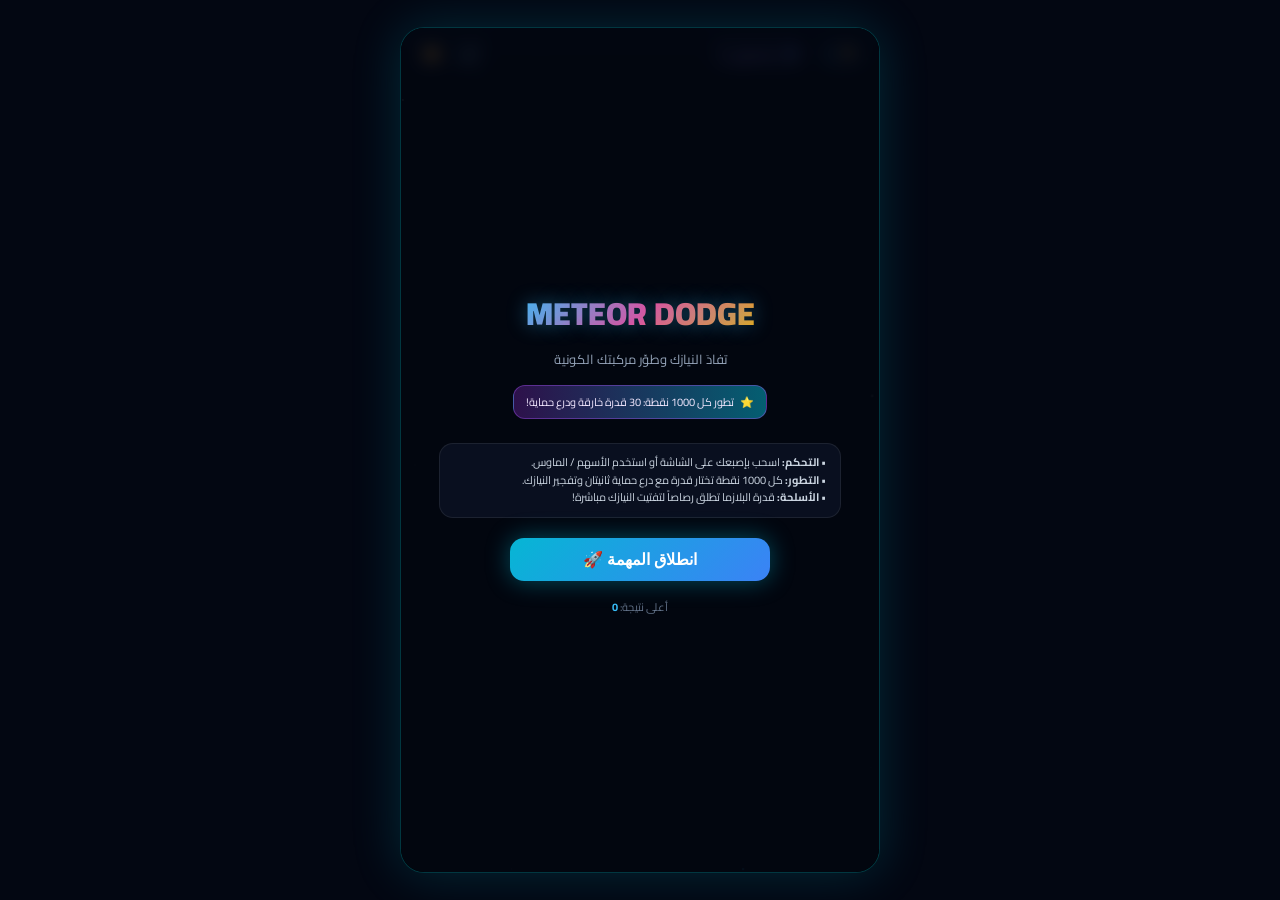
<file: public/meteor-dodge.html>
<!DOCTYPE html>
<html lang="ar" dir="rtl">
<head>
  <meta charset="UTF-8">
  <meta name="viewport" content="width=device-width, initial-scale=1.0, maximum-scale=1.0, user-scalable=no">
  <title>Meteor Dodge: Cyber Survival</title>
  <style>
    @import url('https://fonts.googleapis.com/css2?family=Cairo:wght@400;600;700;900&family=Orbitron:wght@700;900&display=swap');

    * {
      box-sizing: border-box;
      margin: 0;
      padding: 0;
      user-select: none;
      -webkit-user-select: none;
      touch-action: none;
    }

    body {
      background-color: #030712;
      color: #f8fafc;
      font-family: 'Cairo', system-ui, -apple-system, sans-serif;
      height: 100vh;
      width: 100vw;
      overflow: hidden;
      display: flex;
      align-items: center;
      justify-content: center;
      position: relative;
    }

    #bg-canvas-wrapper {
      position: absolute;
      inset: 0;
      z-index: 0;
      pointer-events: none;
      transition: background 1.2s ease;
    }

    #game-container {
      position: relative;
      width: 100%;
      height: 100%;
      max-width: 480px;
      max-height: 920px;
      background: #000;
      overflow: hidden;
      display: flex;
      flex-direction: column;
      box-shadow: 0 0 50px rgba(6, 182, 212, 0.2);
      z-index: 10;
    }

    @media (min-width: 640px) {
      #game-container {
        height: 94vh;
        border-radius: 24px;
        border: 1px solid rgba(6, 182, 212, 0.3);
      }
    }

    /* HUD */
    #hud {
      position: absolute;
      top: 0;
      left: 0;
      right: 0;
      padding: 10px 14px;
      display: flex;
      justify-content: space-between;
      align-items: center;
      background: linear-gradient(to bottom, rgba(3, 7, 18, 0.95), rgba(3, 7, 18, 0.4), transparent);
      z-index: 20;
      font-size: 13px;
    }

    .hud-stat-group {
      display: flex;
      align-items: center;
      gap: 12px;
    }

    .hud-badge {
      background: rgba(15, 23, 42, 0.85);
      border: 1px solid rgba(56, 189, 248, 0.3);
      padding: 3px 8px;
      border-radius: 9999px;
      display: flex;
      align-items: center;
      gap: 5px;
      font-weight: 700;
      color: #38bdf8;
    }

    .hud-controls {
      display: flex;
      align-items: center;
      gap: 6px;
    }

    .hud-btn {
      background: rgba(15, 23, 42, 0.85);
      border: 1px solid rgba(255, 255, 255, 0.15);
      color: #cbd5e1;
      width: 32px;
      height: 32px;
      border-radius: 8px;
      display: flex;
      align-items: center;
      justify-content: center;
      cursor: pointer;
      font-size: 14px;
      transition: all 0.2s;
    }

    .hud-btn:hover {
      background: rgba(56, 189, 248, 0.2);
      border-color: #38bdf8;
      color: #fff;
    }

    /* Canvas */
    #canvas-container {
      flex: 1;
      position: relative;
      width: 100%;
      height: 100%;
    }

    canvas {
      display: block;
      width: 100%;
      height: 100%;
    }

    /* Modals & Screens */
    .overlay-screen {
      position: absolute;
      inset: 0;
      background: rgba(3, 7, 18, 0.88);
      backdrop-filter: blur(8px);
      -webkit-backdrop-filter: blur(8px);
      display: flex;
      flex-direction: column;
      align-items: center;
      justify-content: center;
      padding: 16px;
      z-index: 30;
      text-align: center;
    }

    .hidden {
      display: none !important;
    }

    /* Start Screen */
    .game-logo {
      font-size: 32px;
      font-weight: 900;
      background: linear-gradient(135deg, #38bdf8, #ec4899, #eab308);
      -webkit-background-clip: text;
      -webkit-text-fill-color: transparent;
      margin-bottom: 4px;
      text-shadow: 0 0 20px rgba(56, 189, 248, 0.4);
    }

    .sub-title {
      font-size: 13px;
      color: #94a3b8;
      margin-bottom: 14px;
    }

    .banner-badge {
      background: linear-gradient(to right, rgba(88, 28, 135, 0.5), rgba(6, 182, 212, 0.5));
      border: 1px solid rgba(168, 85, 247, 0.4);
      padding: 6px 12px;
      border-radius: 12px;
      font-size: 11px;
      color: #f3e8ff;
      margin-bottom: 12px;
      display: inline-flex;
      align-items: center;
      gap: 6px;
    }

    .btn-primary {
      background: linear-gradient(135deg, #06b6d4, #3b82f6);
      color: #fff;
      font-weight: 800;
      font-size: 16px;
      padding: 12px 28px;
      border-radius: 14px;
      border: none;
      cursor: pointer;
      box-shadow: 0 0 24px rgba(6, 182, 212, 0.4);
      transition: transform 0.15s, box-shadow 0.15s;
      margin: 8px 0;
      width: 80%;
      max-width: 260px;
    }

    .btn-primary:active {
      transform: scale(0.96);
    }

    .btn-secondary {
      background: rgba(15, 23, 42, 0.85);
      border: 1px solid rgba(56, 189, 248, 0.3);
      color: #93c5fd;
      font-weight: 700;
      font-size: 13px;
      padding: 8px 18px;
      border-radius: 10px;
      cursor: pointer;
      margin-top: 6px;
      transition: all 0.2s;
    }

    .instructions-box {
      background: rgba(15, 23, 42, 0.6);
      border: 1px solid rgba(255, 255, 255, 0.08);
      border-radius: 14px;
      padding: 10px 14px;
      font-size: 11px;
      color: #cbd5e1;
      text-align: right;
      width: 90%;
      margin: 12px 0;
      line-height: 1.6;
    }

    /* Perk Modal Grid */
    #perk-modal {
      background: rgba(2, 6, 23, 0.95);
      z-index: 40;
    }

    .perk-cards-grid {
      display: grid;
      grid-template-columns: repeat(3, 1fr);
      gap: 8px;
      width: 100%;
      max-width: 440px;
      margin: 10px 0;
    }

    .perk-card {
      background: rgba(15, 23, 42, 0.9);
      border-radius: 14px;
      border: 1px solid rgba(255, 255, 255, 0.1);
      padding: 10px 8px;
      display: flex;
      flex-direction: column;
      justify-content: space-between;
      text-align: right;
      cursor: pointer;
      transition: transform 0.15s, border-color 0.2s, box-shadow 0.2s;
      min-height: 170px;
    }

    .perk-card:active {
      transform: scale(0.97);
    }

    .perk-card-header {
      display: flex;
      justify-content: space-between;
      align-items: center;
      margin-bottom: 6px;
    }

    .perk-rarity-tag {
      font-size: 9px;
      font-weight: 800;
      padding: 2px 5px;
      border-radius: 999px;
      border: 1px solid transparent;
    }

    .perk-icon {
      font-size: 20px;
    }

    .perk-title {
      font-size: 11px;
      font-weight: 800;
      margin-bottom: 2px;
      line-height: 1.2;
    }

    .perk-desc {
      font-size: 9px;
      color: #94a3b8;
      line-height: 1.4;
      flex-grow: 1;
      margin-top: 4px;
    }

    .perk-btn-select {
      margin-top: 8px;
      padding-top: 6px;
      border-top: 1px solid rgba(255, 255, 255, 0.08);
      font-size: 9px;
      color: #cbd5e1;
      display: flex;
      justify-content: space-between;
      align-items: center;
    }

    /* Rarity theme styles */
    .rarity-common {
      border-color: rgba(56, 189, 248, 0.4);
      box-shadow: 0 0 12px rgba(56, 189, 248, 0.1);
    }
    .rarity-common .perk-title { color: #38bdf8; }
    .rarity-common .perk-rarity-tag { background: rgba(56, 189, 248, 0.15); color: #38bdf8; border-color: rgba(56, 189, 248, 0.3); }

    .rarity-rare {
      border-color: rgba(168, 85, 247, 0.4);
      box-shadow: 0 0 12px rgba(168, 85, 247, 0.1);
    }
    .rarity-rare .perk-title { color: #c084fc; }
    .rarity-rare .perk-rarity-tag { background: rgba(168, 85, 247, 0.15); color: #c084fc; border-color: rgba(168, 85, 247, 0.3); }

    .rarity-epic {
      border-color: rgba(234, 179, 8, 0.4);
      box-shadow: 0 0 12px rgba(234, 179, 8, 0.1);
    }
    .rarity-epic .perk-title { color: #fde047; }
    .rarity-epic .perk-rarity-tag { background: rgba(234, 179, 8, 0.15); color: #fde047; border-color: rgba(234, 179, 8, 0.3); }

    .rarity-legendary {
      border-color: rgba(236, 72, 153, 0.5);
      box-shadow: 0 0 16px rgba(236, 72, 153, 0.15);
    }
    .rarity-legendary .perk-title { color: #f472b6; }
    .rarity-legendary .perk-rarity-tag { background: rgba(236, 72, 153, 0.2); color: #f472b6; border-color: rgba(236, 72, 153, 0.4); }

    /* Floating Game Over Stats */
    .gameover-stat-card {
      background: rgba(15, 23, 42, 0.7);
      border: 1px solid rgba(255, 255, 255, 0.1);
      border-radius: 12px;
      padding: 10px;
      margin: 4px;
      display: flex;
      flex-direction: column;
      align-items: center;
      min-width: 100px;
    }
  </style>
</head>
<body>
  <div id="bg-canvas-wrapper"></div>

  <main id="game-container">
    <!-- Top HUD -->
    <header id="hud">
      <div class="hud-stat-group">
        <div class="hud-badge" id="hud-score-badge">
          <span>🏆</span>
          <span id="hud-score">0</span>
        </div>
        <div class="hud-badge" id="hud-theme-badge" style="border-color: rgba(168, 85, 247, 0.4); color: #c084fc;">
          <span>🌌</span>
          <span id="hud-theme-name">مستوى 1</span>
        </div>
      </div>
      <div class="hud-controls">
        <button class="hud-btn" id="btn-sound" title="كتم/تشغيل الصوت">🔊</button>
        <button class="hud-btn" id="btn-pause" title="إيقاف مؤقت">⏸️</button>
      </div>
    </header>

    <!-- Canvas -->
    <div id="canvas-container">
      <canvas id="game-canvas"></canvas>
    </div>

    <!-- Start Screen Overlay -->
    <div id="start-screen" class="overlay-screen">
      <div class="game-logo">METEOR DODGE</div>
      <p class="sub-title">تفادَ النيازك وطوّر مركبتك الكونية</p>
      <div class="banner-badge">
        <span>⭐</span>
        <span>تطور كل 1000 نقطة: 30 قدرة خارقة ودرع حماية!</span>
      </div>

      <div class="instructions-box">
        <p>• <b>التحكم:</b> اسحب بإصبعك على الشاشة أو استخدم الأسهم / الماوس.</p>
        <p>• <b>التطور:</b> كل 1000 نقطة تختار قدرة مع درع حماية ثانيتان وتفجير النيازك.</p>
        <p>• <b>الأسلحة:</b> قدرة البلازما تطلق رصاصاً لتفتيت النيازك مباشرة!</p>
      </div>

      <button class="btn-primary" id="btn-start-game">انطلاق المهمة 🚀</button>
      <div style="font-size: 11px; color: #64748b; margin-top: 8px;">أعلى نتيجة: <span id="start-high-score" style="color: #38bdf8; font-weight: bold;">0</span></div>
    </div>

    <!-- Perk Selection Modal (Every 1000 pts) -->
    <div id="perk-modal" class="overlay-screen hidden">
      <div style="background: rgba(234, 179, 8, 0.15); border: 1px solid rgba(234, 179, 8, 0.4); color: #fde047; padding: 4px 12px; border-radius: 999px; font-size: 11px; font-weight: 700; margin-bottom: 6px;">
        ✨ ترقية جديدة: <span id="modal-score-val">1000</span> نقطة!
      </div>
      <h2 style="font-size: 20px; font-weight: 900; color: #fff; margin-bottom: 2px;">اختر قدرتك المطورة ⚡</h2>
      <p style="font-size: 11px; color: #94a3b8; margin-bottom: 8px;">انتقلت إلى: <b id="modal-galaxy-name" style="color: #38bdf8;">سديم النيون</b></p>

      <!-- 3 Perk Cards Row (Horizontal Grid on Phone & PC) -->
      <div class="perk-cards-grid" id="perk-cards-container">
        <!-- Rendered dynamically -->
      </div>
      <div style="font-size: 10px; color: #64748b; margin-top: 6px;">انقر على إحدى البطاقات الثلاث لتفعيلها واستئناف اللعبة فوراً</div>
    </div>

    <!-- Game Over Screen Overlay -->
    <div id="gameover-screen" class="overlay-screen hidden">
      <div style="font-size: 32px; margin-bottom: 4px;">💥</div>
      <h2 style="font-size: 26px; font-weight: 900; color: #ef4444; margin-bottom: 4px;">تحطمت المركبة!</h2>
      <p style="font-size: 12px; color: #94a3b8; margin-bottom: 12px;">انتهت المهمة الكونية، حاول كسر رقمك القياسي!</p>

      <div style="display: flex; justify-content: center; flex-wrap: wrap; margin-bottom: 14px;">
        <div class="gameover-stat-card">
          <span style="font-size: 10px; color: #94a3b8;">النقاط</span>
          <span id="go-score" style="font-size: 20px; font-weight: 900; color: #38bdf8;">0</span>
        </div>
        <div class="gameover-stat-card">
          <span style="font-size: 10px; color: #94a3b8;">أعلى نتيجة</span>
          <span id="go-high" style="font-size: 20px; font-weight: 900; color: #eab308;">0</span>
        </div>
        <div class="gameover-stat-card">
          <span style="font-size: 10px; color: #94a3b8;">النيازك المتفادية</span>
          <span id="go-dodged" style="font-size: 20px; font-weight: 900; color: #a855f7;">0</span>
        </div>
      </div>

      <button class="btn-primary" id="btn-restart-game">إعادة المحاولة 🔄</button>
      <button class="btn-secondary" id="btn-home-game">القائمة الرئيسية 🏠</button>
    </div>
  </main>

  <script>
    // ==========================================
    // 1. SOUND MANAGER (Zero External Files Web Audio API)
    // ==========================================
    class SoundSynthesizer {
      constructor() {
        this.ctx = null;
        this.isMuted = false;
        this.bgmTimer = null;
        this.bgmStep = 0;
      }
      init() {
        if (!this.ctx) {
          const AudioContextClass = window.AudioContext || window.webkitAudioContext;
          if (AudioContextClass) this.ctx = new AudioContextClass();
        }
        if (this.ctx && this.ctx.state === 'suspended') {
          this.ctx.resume();
        }
      }
      toggleMute() {
        this.isMuted = !this.isMuted;
        if (this.isMuted) this.stopBgm();
        else this.startBgm();
        return this.isMuted;
      }
      playTone(freq, type, duration, vol = 0.2, slideTo = null) {
        if (this.isMuted) return;
        this.init();
        if (!this.ctx) return;
        try {
          const now = this.ctx.currentTime;
          const osc = this.ctx.createOscillator();
          const gain = this.ctx.createGain();
          osc.type = type;
          osc.frequency.setValueAtTime(freq, now);
          if (slideTo) osc.frequency.exponentialRampToValueAtTime(slideTo, now + duration);
          gain.gain.setValueAtTime(vol, now);
          gain.gain.exponentialRampToValueAtTime(0.001, now + duration);
          osc.connect(gain);
          gain.connect(this.ctx.destination);
          osc.start(now);
          osc.stop(now + duration);
        } catch (e) {}
      }
      playBlaster() { this.playTone(850, 'square', 0.1, 0.15, 200); }
      playExplosion() {
        if (this.isMuted) return;
        this.init();
        if (!this.ctx) return;
        try {
          const now = this.ctx.currentTime;
          const osc = this.ctx.createOscillator();
          const gain = this.ctx.createGain();
          osc.type = 'sawtooth';
          osc.frequency.setValueAtTime(140, now);
          osc.frequency.exponentialRampToValueAtTime(25, now + 0.35);
          gain.gain.setValueAtTime(0.35, now);
          gain.gain.exponentialRampToValueAtTime(0.001, now + 0.35);
          osc.connect(gain);
          gain.connect(this.ctx.destination);
          osc.start(now);
          osc.stop(now + 0.35);
        } catch (e) {}
      }
      playShield() { this.playTone(320, 'sine', 0.3, 0.25, 780); }
      playShieldBreak() { this.playTone(450, 'sawtooth', 0.25, 0.3, 90); }
      playLevelUp() {
        this.playTone(440, 'triangle', 0.12, 0.2);
        setTimeout(() => this.playTone(554, 'triangle', 0.12, 0.2), 100);
        setTimeout(() => this.playTone(659, 'triangle', 0.12, 0.2), 200);
        setTimeout(() => this.playTone(880, 'triangle', 0.3, 0.25), 300);
      }
      playPowerUp() { this.playTone(300, 'sine', 0.25, 0.2, 600); }
      playNearMiss() { this.playTone(800, 'sine', 0.1, 0.15, 1200); }
      playClick() { this.playTone(600, 'sine', 0.05, 0.1); }
      startBgm() {
        if (this.isMuted || this.bgmTimer) return;
        this.init();
        const bassLine = [110, 110, 130, 110, 146, 130, 98, 123];
        this.bgmTimer = setInterval(() => {
          if (this.isMuted || !this.ctx) return;
          const freq = bassLine[this.bgmStep % bassLine.length];
          this.playTone(freq, 'triangle', 0.18, 0.05, freq * 0.85);
          this.bgmStep++;
        }, 240);
      }
      stopBgm() {
        if (this.bgmTimer) {
          clearInterval(this.bgmTimer);
          this.bgmTimer = null;
        }
      }
    }
    const sound = new SoundSynthesizer();

    // ==========================================
    // 2. 30 UNIQUE PERKS DATABASE & RARITIES
    // ==========================================
    const RARITY_META = {
      common: { nameAr: 'عادي', color: '#38bdf8', prob: 45, class: 'rarity-common' },
      rare: { nameAr: 'جيد', color: '#a855f7', prob: 30, class: 'rarity-rare' },
      epic: { nameAr: 'ممتاز', color: '#eab308', prob: 18, class: 'rarity-epic' },
      legendary: { nameAr: 'أسطوري', color: '#ec4899', prob: 7, class: 'rarity-legendary' }
    };

    const ALL_PERKS = [
      // 8 Common
      { id: 'c1', nameAr: 'خفة حركة نيون', descAr: 'زيادة سرعة المناورة والاستجابة +15%', icon: '⚡', rarity: 'common', apply: s => { s.speedBoost += 0.15; } },
      { id: 'c2', nameAr: 'مغناطيس النقاط', descAr: 'زيادة معدل كسب نقاط الصمود +12%', icon: '💎', rarity: 'common', apply: s => { s.scoreRateMult += 0.12; } },
      { id: 'c3', nameAr: 'تصغير النانو', descAr: 'تقليص أبعاد المركبة 10% لسهولة المرور', icon: '📐', rarity: 'common', apply: s => { s.sizeScale *= 0.90; } },
      { id: 'c4', nameAr: 'منطقة أمان مضغوطة', descAr: 'تقليل منطقة الاصطدام القاتلة بنسبة 15%', icon: '🎯', rarity: 'common', apply: s => { s.hitboxScale *= 0.85; } },
      { id: 'c5', nameAr: 'مستشعر الخطر', descAr: 'تحذير مسبق بأشعة ضوئية لمسار النيازك', icon: '📡', rarity: 'common', apply: s => { s.dangerRadar = true; } },
      { id: 'c6', nameAr: 'التفادي الذهبي', descAr: 'مضاعفة نقاط التفادي الوشيك إلى 120 نقطة', icon: '✨', rarity: 'common', apply: s => { s.nearMissBonus += 70; } },
      { id: 'c7', nameAr: 'جاذبية الكبسولات', descAr: 'زيادة معدل سقوط الكبسولات وجذبها +25%', icon: '🧲', rarity: 'common', apply: s => { s.dropRateBoost += 0.25; } },
      { id: 'c8', nameAr: 'مكابح كهرومغناطيسية', descAr: 'تقليل سرعة سقوط النيازك بنسبة 8%', icon: '🛑', rarity: 'common', apply: s => { s.meteorSpeedReduction += 0.08; } },

      // 8 Good / Rare
      { id: 'r1', nameAr: 'درع طاقة دائم (Mk I)', descAr: 'تزويد المركبة بدرع فوري يمتص صدمة كاملة', icon: '🛡️', rarity: 'rare', apply: s => { s.hasShield = true; } },
      { id: 'r2', nameAr: 'ممدد الزمن الدائم', descAr: 'إبطاء حركة وسقوط النيازك 16% دائماً', icon: '⏳', rarity: 'rare', apply: s => { s.permSlow *= 0.84; } },
      { id: 'r3', nameAr: 'مضاعف نقاط مستمر', descAr: 'زيادة جميع النقاط المكتسبة +35%', icon: '🔥', rarity: 'rare', apply: s => { s.scoreMultBonus += 0.35; } },
      { id: 'r4', nameAr: 'هالة الدفع النبضي', descAr: 'هالة تدفع النيازك القريبة تلقائياً بعيداً', icon: '🌀', rarity: 'rare', apply: s => { s.repulsorAura = true; } },
      { id: 'r5', nameAr: 'تعزيز الكبسولات', descAr: 'زيادة مدة وتأثير كبسولات الطاقة +50%', icon: '⚡', rarity: 'rare', apply: s => { s.powerDurationBoost += 0.5; } },
      { id: 'r6', nameAr: 'وميض المناعة', descAr: 'مناعة واختراق 1 ثانية بعد كل تفادٍ وشيك', icon: '💫', rarity: 'rare', apply: s => { s.dodgeBlink = true; } },
      { id: 'r7', nameAr: 'محركات الجاذبية', descAr: 'زيادة سرعة المناورة الأفقية +30%', icon: '🚀', rarity: 'rare', apply: s => { s.speedBoost += 0.30; } },
      { id: 'r8', nameAr: 'حصاد النيازك', descAr: 'كل نيزك يمر بأمان يمنحك +20 نقطة فوراً', icon: '🪙', rarity: 'rare', apply: s => { s.salvageScore += 20; } },

      // 8 Excellent / Epic
      { id: 'e1', nameAr: 'درع البلازما المتجدد', descAr: 'درع واقٍ يتجدد تلقائياً كل 40 ثانية', icon: '🔰', rarity: 'epic', apply: s => { s.shieldRegenTime = 40; s.hasShield = true; } },
      { id: 'e2', nameAr: 'نبضة EMP الدورية', descAr: 'موجة كهرومغناطيسية كل 25ث تدمر النيازك القريبة', icon: '💥', rarity: 'epic', apply: s => { s.empInterval = 25; } },
      { id: 'e3', nameAr: 'التجميد النيوني', descAr: 'إبطاء النيازك الضخمة والسريعة بنسبة 35%', icon: '❄️', rarity: 'epic', apply: s => { s.bossFreeze = 0.35; } },
      { id: 'e4', nameAr: 'مدفع الليزر الدفاعي', descAr: 'إطلاق شعاع ليزر كل 2.5ث لتفتيت أقرب نيزك', icon: '⚡', rarity: 'epic', apply: s => { s.laserInterceptor = true; } },
      { id: 'e5', nameAr: 'المضاعف الهائج', descAr: 'مضاعفة النقاط x1.75 وزيادة التفادي +250 نقطة', icon: '👑', rarity: 'epic', apply: s => { s.scoreMultBonus += 0.75; s.nearMissBonus += 250; } },
      { id: 'e6', nameAr: 'شبح الكوانتم', descAr: 'فرصة 25% لتجاوز أي اصطدام بدون ضرر نهائياً', icon: '🌌', rarity: 'epic', apply: s => { s.phaseChance = 0.25; } },
      { id: 'e7', nameAr: 'سيفون الطاقة الفائق', descAr: 'سحب مغناطيسي قوي يجذب جميع الكبسولات', icon: '🌀', rarity: 'epic', apply: s => { s.magnetSiphon = true; } },
      { id: 'e8', nameAr: 'الدرع المزدوج المقوى', descAr: 'درع مزدوج يتحمل ضربتين كاملتين قبل الاختفاء', icon: '🛡️🛡️', rarity: 'epic', apply: s => { s.twinShield = true; s.hasShield = true; } },

      // 6 Legendary
      { id: 'l1', nameAr: 'مدفع البلازما الكوني', descAr: 'إطلاق تلقائي لطلقات بلازما تدمر النيازك مباشرة!', icon: '🔫💥', rarity: 'legendary', apply: s => { s.hasBlaster = true; } },
      { id: 'l2', nameAr: 'خلود الفينيق', descAr: 'إحياء فوري مجاني عند الخسارة مع مسح الشاشة ومناعة 3.5ث', icon: '🔥🦅', rarity: 'legendary', apply: s => { s.hasPhoenix = true; } },
      { id: 'l3', nameAr: 'مولد الثقب الأسود', descAr: 'توليد ثقب أسود كل 20ث يبتلع النيازك ويحولها لنقاط', icon: '🕳️', rarity: 'legendary', apply: s => { s.blackHoleInterval = 20; } },
      { id: 'l4', nameAr: 'مجال كرونوس لتجميد الزمن', descAr: 'تجميد حركة النيازك 60% ومضاعفة سرعة مركبتك', icon: '⌛⚡', rarity: 'legendary', apply: s => { s.permSlow *= 0.40; s.speedBoost += 0.50; } },
      { id: 'l5', nameAr: 'عاصفة السوبرنوفا', descAr: 'كل 15ث تنفجر شحنة بلازما تدمر كل النيازك +300 نقطة', icon: '☀️💥', rarity: 'legendary', apply: s => { s.supernovaInterval = 15; } },
      { id: 'l6', nameAr: 'تريليون فولت النجمي', descAr: 'مضاعفة نقاط الصمود x3 وتقليص حجم المركبة 25%', icon: '⚡👑', rarity: 'legendary', apply: s => { s.scoreRateMult *= 3; s.sizeScale *= 0.75; s.speedBoost += 0.6; } }
    ];

    const GALAXY_THEMES = [
      { nameAr: 'سديم النيون الأزرق', bg: '#0d1838', starColors: ['#ffffff', '#38bdf8', '#c084fc'] },
      { nameAr: 'سديم البنفسج الفضائي', bg: '#260a3a', starColors: ['#ffffff', '#c084fc', '#e879f9'] },
      { nameAr: 'سديم الجمر الأحمر', bg: '#3d0c15', starColors: ['#ffffff', '#fca5a5', '#fbbf24'] },
      { nameAr: 'السديم الذهبي المشع', bg: '#362406', starColors: ['#ffffff', '#fde047', '#fb923c'] },
      { nameAr: 'سديم الزمرد الكوني', bg: '#062d1f', starColors: ['#ffffff', '#34d399', '#6ee7b7'] },
      { nameAr: 'سديم الفوشيا الكهربائي', bg: '#3b0826', starColors: ['#ffffff', '#ec4899', '#fbcfe8'] },
      { nameAr: 'الأورورا القطبية', bg: '#072e36', starColors: ['#ffffff', '#2dd4bf', '#99f6e4'] },
      { nameAr: 'الفراغ اللانهائي', bg: '#1a0b2e', starColors: ['#ffffff', '#f0abfc', '#67e8f9'] }
    ];

    function rollThreePerks(chosenIds) {
      const pool = ALL_PERKS.filter(p => !chosenIds.includes(p.id));
      const res = [];
      while (res.length < 3 && pool.length > 0) {
        const roll = Math.random() * 100;
        let rarity = 'common';
        if (roll < 7) rarity = 'legendary';
        else if (roll < 25) rarity = 'epic';
        else if (roll < 55) rarity = 'rare';

        let cands = pool.filter(p => p.rarity === rarity && !res.some(r => r.id === p.id));
        if (cands.length === 0) cands = pool.filter(p => !res.some(r => r.id === p.id));
        if (cands.length > 0) {
          const pick = cands[Math.floor(Math.random() * cands.length)];
          res.push(pick);
        } else break;
      }
      return res;
    }

    // ==========================================
    // 3. MAIN GAME ENGINE
    // ==========================================
    const canvas = document.getElementById('game-canvas');
    const ctx = canvas.getContext('2d');
    const container = document.getElementById('canvas-container');

    let gameState = 'idle'; // idle, playing, paused, level_up, gameover
    let score = 0;
    let highScore = parseInt(localStorage.getItem('meteor_dodge_high_score') || '0', 10);
    let themeLevel = 1;
    let nextMilestone = 1000;
    let meteorsDodged = 0;
    let nearMisses = 0;
    let chosenPerkIds = [];

    // Player & Perk State
    let perks = createInitialPerkState();
    let player = {
      x: 0,
      y: 0,
      targetX: 0,
      targetY: 0,
      width: 32,
      height: 38,
      shield: false,
      shieldHits: 0,
      invulnerableTime: 0,
      blasterTimer: 0
    };

    let stars = [];
    let meteors = [];
    let bullets = [];
    let particles = [];
    let floatingTexts = [];
    let empWaveRadius = 0;
    let shakeTime = 0;

    function createInitialPerkState() {
      return {
        speedBoost: 1,
        scoreRateMult: 1,
        sizeScale: 1,
        hitboxScale: 1,
        dangerRadar: false,
        nearMissBonus: 0,
        dropRateBoost: 0,
        meteorSpeedReduction: 0,
        hasShield: false,
        permSlow: 1,
        scoreMultBonus: 0,
        repulsorAura: false,
        powerDurationBoost: 1,
        dodgeBlink: false,
        salvageScore: 0,
        shieldRegenTime: 0,
        shieldTimer: 0,
        empInterval: 0,
        empTimer: 0,
        bossFreeze: 0,
        laserInterceptor: false,
        laserTimer: 0,
        phaseChance: 0,
        magnetSiphon: false,
        twinShield: false,
        hasBlaster: false,
        hasPhoenix: false,
        phoenixUsed: false,
        blackHoleInterval: 0,
        blackHoleTimer: 0,
        supernovaInterval: 0,
        supernovaTimer: 0
      };
    }

    function resizeCanvas() {
      const rect = container.getBoundingClientRect();
      canvas.width = rect.width;
      canvas.height = rect.height;
      if (player.x === 0) {
        player.x = canvas.width / 2;
        player.y = canvas.height - 70;
        player.targetX = player.x;
        player.targetY = player.y;
      }
      initStars();
    }
    window.addEventListener('resize', resizeCanvas);

    function initStars() {
      stars = [];
      const count = Math.floor((canvas.width * canvas.height) / 3200);
      const theme = GALAXY_THEMES[(themeLevel - 1) % GALAXY_THEMES.length];
      for (let i = 0; i < count; i++) {
        stars.push({
          x: Math.random() * canvas.width,
          y: Math.random() * canvas.height,
          size: Math.random() * 2 + 0.6,
          speed: Math.random() * 1.5 + 0.5,
          color: theme.starColors[Math.floor(Math.random() * theme.starColors.length)],
          alpha: Math.random() * 0.8 + 0.2
        });
      }
    }

    // Input handlers
    let isTouching = false;
    function setTarget(clientX, clientY) {
      const rect = canvas.getBoundingClientRect();
      player.targetX = Math.max(player.width, Math.min(canvas.width - player.width, clientX - rect.left));
      player.targetY = Math.max(canvas.height * 0.45, Math.min(canvas.height - player.height, clientY - rect.top));
    }

    window.addEventListener('mousemove', e => {
      if (gameState === 'playing') setTarget(e.clientX, e.clientY);
    });

    window.addEventListener('touchstart', e => {
      if (gameState === 'playing' && e.touches.length > 0) {
        isTouching = true;
        setTarget(e.touches[0].clientX, e.touches[0].clientY);
      }
    }, { passive: false });

    window.addEventListener('touchmove', e => {
      if (gameState === 'playing' && e.touches.length > 0) {
        setTarget(e.touches[0].clientX, e.touches[0].clientY);
      }
    }, { passive: false });

    window.addEventListener('touchend', () => { isTouching = false; });

    const keys = {};
    window.addEventListener('keydown', e => {
      keys[e.key] = true;
      if (e.key === ' ' || e.key === 'p' || e.key === 'P') togglePause();
    });
    window.addEventListener('keyup', e => { keys[e.key] = false; });

    // Spawn intelligent meteors
    let meteorSpawnTimer = 0;
    function spawnMeteor() {
      const roll = Math.random();
      let type = 'normal';
      let radius = Math.random() * 5 + 12; // 12 to 17px
      let speed = (Math.random() * 2.2 + 3.2) * (1 - perks.meteorSpeedReduction) * perks.permSlow;
      let hp = 2;
      let color = '#f97316';
      let pts = 20;

      if (roll < 0.22) {
        // Fast Dart
        type = 'dart';
        radius = Math.random() * 3 + 8; // 8 to 11px
        speed = (Math.random() * 3.5 + 5.5) * perks.permSlow * (1 - perks.bossFreeze * 0.5);
        hp = 1;
        color = '#ec4899';
        pts = 40;
      } else if (roll < 0.38) {
        // Giant Boulder (Reduced size)
        type = 'giant';
        radius = Math.random() * 5 + 18; // 18 to 23px
        speed = (Math.random() * 1.5 + 2.0) * perks.permSlow * (1 - perks.bossFreeze);
        hp = 4;
        color = '#eab308';
        pts = 50;
      }

      // Intelligent clearance spacing
      const minMargin = radius + 15;
      const maxMargin = canvas.width - radius - 15;
      let chosenX = Math.random() * (maxMargin - minMargin) + minMargin;

      const topMeteors = meteors.filter(m => m.y < 160);
      for (let attempt = 0; attempt < 12; attempt++) {
        const candX = Math.random() * (maxMargin - minMargin) + minMargin;
        let minGap = Infinity;
        for (const tm of topMeteors) {
          const gap = Math.abs(candX - tm.x);
          if (gap < minGap) minGap = gap;
        }
        if (minGap >= radius + 34) {
          chosenX = candX;
          break;
        }
      }

      meteors.push({
        x: chosenX,
        y: -radius - 20 - Math.random() * 30,
        radius,
        speed,
        hp,
        maxHp: hp,
        color,
        type,
        points: pts,
        rotation: 0,
        rotSpeed: (Math.random() - 0.5) * 0.08
      });
    }

    function createExplosion(x, y, color, count = 18) {
      for (let i = 0; i < count; i++) {
        const angle = Math.random() * Math.PI * 2;
        const spd = Math.random() * 6 + 1.5;
        particles.push({
          x, y,
          vx: Math.cos(angle) * spd,
          vy: Math.sin(angle) * spd,
          size: Math.random() * 3.5 + 1.5,
          color,
          alpha: 1,
          decay: Math.random() * 0.03 + 0.02
        });
      }
    }

    // ==========================================
    // 4. GAME LOOP & UPDATE
    // ==========================================
    let lastTime = performance.now();

    function gameLoop(now) {
      const dt = Math.min((now - lastTime) / 1000, 0.1);
      lastTime = now;

      if (gameState === 'playing') {
        update(dt);
      }
      render();

      requestAnimationFrame(gameLoop);
    }

    function update(dt) {
      // 1. Keyboard Controls
      const kSpeed = 420 * perks.speedBoost * dt;
      if (keys['ArrowLeft'] || keys['a'] || keys['A']) player.targetX -= kSpeed;
      if (keys['ArrowRight'] || keys['d'] || keys['D']) player.targetX += kSpeed;
      if (keys['ArrowUp'] || keys['w'] || keys['W']) player.targetY -= kSpeed;
      if (keys['ArrowDown'] || keys['s'] || keys['S']) player.targetY += kSpeed;

      player.targetX = Math.max(player.width, Math.min(canvas.width - player.width, player.targetX));
      player.targetY = Math.max(canvas.height * 0.45, Math.min(canvas.height - player.height, player.targetY));

      // Smooth position interpolation
      player.x += (player.targetX - player.x) * Math.min(1, 14 * perks.speedBoost * dt);
      player.y += (player.targetY - player.y) * Math.min(1, 14 * perks.speedBoost * dt);

      if (player.invulnerableTime > 0) player.invulnerableTime -= dt;

      // 2. Score Increment
      const totalMult = (1 + perks.scoreMultBonus);
      score += Math.round(dt * 30 * perks.scoreRateMult * totalMult);
      document.getElementById('hud-score').innerText = score.toLocaleString();

      // 3. Milestone Check (Every 1000 Points)
      if (score >= nextMilestone) {
        themeLevel++;
        const dynamicStep = Math.round(1000 * (1 + (perks.scoreRateMult - 1) + perks.scoreMultBonus));
        nextMilestone = score + dynamicStep;
        triggerLevelUp();
        return;
      }

      // 4. Plasma Blaster Auto Shooting
      if (perks.hasBlaster) {
        player.blasterTimer += dt;
        if (player.blasterTimer >= 0.22) {
          player.blasterTimer = 0;
          bullets.push({
            x: player.x - 10,
            y: player.y - player.height * 0.6,
            vy: -750,
            radius: 3.5,
            color: '#38bdf8'
          });
          bullets.push({
            x: player.x + 10,
            y: player.y - player.height * 0.6,
            vy: -750,
            radius: 3.5,
            color: '#38bdf8'
          });
          sound.playBlaster();
        }
      }

      // 5. Laser Interceptor
      if (perks.laserInterceptor) {
        perks.laserTimer = (perks.laserTimer || 0) + dt;
        if (perks.laserTimer >= 2.5) {
          perks.laserTimer = 0;
          // Target closest meteor
          if (meteors.length > 0) {
            let closest = null;
            let minDist = Infinity;
            for (const m of meteors) {
              const d = Math.hypot(m.x - player.x, m.y - player.y);
              if (d < minDist) { minDist = d; closest = m; }
            }
            if (closest) {
              createExplosion(closest.x, closest.y, '#38bdf8', 24);
              const idx = meteors.indexOf(closest);
              if (idx > -1) meteors.splice(idx, 1);
              sound.playExplosion();
            }
          }
        }
      }

      // 6. Spawn Meteors
      meteorSpawnTimer += dt;
      const spawnInterval = Math.max(0.35, 0.95 - (themeLevel * 0.05));
      if (meteorSpawnTimer >= spawnInterval) {
        meteorSpawnTimer = 0;
        spawnMeteor();
      }

      // 7. Update Bullets
      for (let i = bullets.length - 1; i >= 0; i--) {
        const b = bullets[i];
        b.y += b.vy * dt;
        if (b.y < -20) { bullets.splice(i, 1); continue; }

        // Bullet collision with meteors
        for (let j = meteors.length - 1; j >= 0; j--) {
          const m = meteors[j];
          const dist = Math.hypot(b.x - m.x, b.y - m.y);
          if (dist < m.radius + b.radius) {
            m.hp -= 1;
            bullets.splice(i, 1);
            createExplosion(b.x, b.y, '#38bdf8', 6);
            if (m.hp <= 0) {
              createExplosion(m.x, m.y, m.color, 20);
              score += m.points * totalMult;
              meteorsDodged++;
              meteors.splice(j, 1);
              sound.playExplosion();
            }
            break;
          }
        }
      }

      // 8. Update Meteors & Collision
      const pRadius = (player.width * 0.45 * perks.sizeScale) * perks.hitboxScale;
      for (let i = meteors.length - 1; i >= 0; i--) {
        const m = meteors[i];
        m.y += m.speed;
        m.rotation += m.rotSpeed;

        // Repulsor aura effect
        if (perks.repulsorAura) {
          const dist = Math.hypot(m.x - player.x, m.y - player.y);
          if (dist < 120) {
            const pushDir = m.x > player.x ? 1 : -1;
            m.x += pushDir * 35 * dt;
          }
        }

        // Passed safely
        if (m.y > canvas.height + m.radius + 20) {
          meteors.splice(i, 1);
          meteorsDodged++;
          if (perks.salvageScore > 0) score += perks.salvageScore;
          continue;
        }

        // Near-Miss check
        const distToPlayer = Math.hypot(m.x - player.x, m.y - player.y);
        if (distToPlayer < m.radius + pRadius + 24 && !m.nearMissTriggered) {
          m.nearMissTriggered = true;
          nearMisses++;
          score += 50 + perks.nearMissBonus;
          sound.playNearMiss();
          if (perks.dodgeBlink) player.invulnerableTime = Math.max(player.invulnerableTime, 1.0);
        }

        // Fatal collision check
        if (distToPlayer < m.radius + pRadius) {
          if (player.invulnerableTime > 0) {
            // Destroy meteor harmlessly
            createExplosion(m.x, m.y, m.color, 16);
            meteors.splice(i, 1);
            continue;
          }

          // Quantum Phase Shift perk chance
          if (perks.phaseChance > 0 && Math.random() < perks.phaseChance) {
            player.invulnerableTime = 1.0;
            createExplosion(player.x, player.y, '#c084fc', 12);
            continue;
          }

          // Shield absorption
          if (player.shield || perks.hasShield) {
            player.shieldHits = (player.shieldHits || 0) + 1;
            if (perks.twinShield && player.shieldHits < 2) {
              sound.playShieldBreak();
            } else {
              player.shield = false;
              perks.hasShield = false;
              player.shieldHits = 0;
              sound.playShieldBreak();
            }
            player.invulnerableTime = 1.2;
            createExplosion(m.x, m.y, '#38bdf8', 22);
            meteors.splice(i, 1);
            continue;
          }

          // Phoenix Revive Perk
          if (perks.hasPhoenix && !perks.phoenixUsed) {
            perks.phoenixUsed = true;
            player.invulnerableTime = 3.5;
            empWaveRadius = 30;
            meteors = [];
            createExplosion(player.x, player.y, '#f59e0b', 50);
            sound.playLevelUp();
            continue;
          }

          // Game Over Trigger
          gameOver();
          return;
        }
      }

      // Update Particles
      for (let i = particles.length - 1; i >= 0; i--) {
        const p = particles[i];
        p.x += p.vx;
        p.y += p.vy;
        p.alpha -= p.decay;
        if (p.alpha <= 0) particles.splice(i, 1);
      }

      // Update EMP Wave
      if (empWaveRadius > 0) {
        empWaveRadius += 650 * dt;
        if (empWaveRadius > canvas.width * 1.5) empWaveRadius = 0;
      }
    }

    function render() {
      ctx.clearRect(0, 0, canvas.width, canvas.height);

      // 1. Render Stars
      for (const s of stars) {
        s.y += s.speed * (gameState === 'playing' ? 1.5 : 0.5);
        if (s.y > canvas.height) { s.y = 0; s.x = Math.random() * canvas.width; }
        ctx.fillStyle = s.color;
        ctx.globalAlpha = s.alpha;
        ctx.fillRect(s.x, s.y, s.size, s.size);
      }
      ctx.globalAlpha = 1;

      // 2. Render Bullets
      for (const b of bullets) {
        ctx.fillStyle = b.color;
        ctx.shadowColor = b.color;
        ctx.shadowBlur = 10;
        ctx.beginPath();
        ctx.arc(b.x, b.y, b.radius, 0, Math.PI * 2);
        ctx.fill();
      }
      ctx.shadowBlur = 0;

      // 3. Render Meteors
      for (const m of meteors) {
        ctx.save();
        ctx.translate(m.x, m.y);
        ctx.rotate(m.rotation);

        ctx.fillStyle = m.color;
        ctx.shadowColor = m.color;
        ctx.shadowBlur = 14;
        ctx.beginPath();
        ctx.arc(0, 0, m.radius, 0, Math.PI * 2);
        ctx.fill();

        // Inner core
        ctx.fillStyle = '#ffffff';
        ctx.beginPath();
        ctx.arc(-m.radius * 0.25, -m.radius * 0.25, m.radius * 0.35, 0, Math.PI * 2);
        ctx.fill();

        ctx.restore();
      }
      ctx.shadowBlur = 0;

      // 4. Render Player Ship
      if (gameState === 'playing' || gameState === 'level_up' || gameState === 'paused') {
        ctx.save();
        ctx.translate(player.x, player.y);
        const pScale = perks.sizeScale;
        ctx.scale(pScale, pScale);

        // Invulnerable / Shield rendering
        if (player.shield || perks.hasShield || player.invulnerableTime > 0) {
          ctx.strokeStyle = player.invulnerableTime > 0 ? '#38bdf8' : (perks.twinShield ? '#eab308' : '#06b6d4');
          ctx.lineWidth = player.invulnerableTime > 0 ? 3.5 : 2.5;
          ctx.shadowColor = ctx.strokeStyle;
          ctx.shadowBlur = 20;
          ctx.beginPath();
          ctx.arc(0, 0, player.width * 0.85, 0, Math.PI * 2);
          ctx.stroke();

          ctx.fillStyle = player.invulnerableTime > 0 ? 'rgba(56, 189, 248, 0.2)' : 'rgba(6, 182, 212, 0.15)';
          ctx.fill();
        }

        // Ship hull
        ctx.fillStyle = '#06b6d4';
        ctx.shadowColor = '#06b6d4';
        ctx.shadowBlur = 15;
        ctx.beginPath();
        ctx.moveTo(0, -player.height * 0.55);
        ctx.lineTo(-player.width * 0.5, player.height * 0.45);
        ctx.lineTo(0, player.height * 0.25);
        ctx.lineTo(player.width * 0.5, player.height * 0.45);
        ctx.closePath();
        ctx.fill();

        // Ship Cockpit
        ctx.fillStyle = '#ffffff';
        ctx.beginPath();
        ctx.ellipse(0, -player.height * 0.1, 4, 9, 0, 0, Math.PI * 2);
        ctx.fill();

        // Engine Thruster Flame
        ctx.fillStyle = '#f59e0b';
        ctx.shadowColor = '#f59e0b';
        ctx.shadowBlur = 10;
        ctx.beginPath();
        ctx.moveTo(-5, player.height * 0.35);
        ctx.lineTo(0, player.height * 0.35 + Math.random() * 12 + 6);
        ctx.lineTo(5, player.height * 0.35);
        ctx.fill();

        ctx.restore();
        ctx.shadowBlur = 0;
      }

      // 5. Render Particles
      for (const p of particles) {
        ctx.fillStyle = p.color;
        ctx.globalAlpha = Math.max(0, p.alpha);
        ctx.beginPath();
        ctx.arc(p.x, p.y, p.size, 0, Math.PI * 2);
        ctx.fill();
      }
      ctx.globalAlpha = 1;

      // 6. Render EMP shockwave
      if (empWaveRadius > 0) {
        ctx.save();
        ctx.strokeStyle = 'rgba(56, 189, 248, 0.8)';
        ctx.lineWidth = 4;
        ctx.shadowColor = '#38bdf8';
        ctx.shadowBlur = 25;
        ctx.beginPath();
        ctx.arc(player.x, player.y, empWaveRadius, 0, Math.PI * 2);
        ctx.stroke();
        ctx.restore();
      }
    }

    // ==========================================
    // 5. LEVEL UP & PERK MODAL TRIGGER
    // ==========================================
    function triggerLevelUp() {
      gameState = 'level_up';
      sound.stopBgm();
      sound.playLevelUp();

      const theme = GALAXY_THEMES[(themeLevel - 1) % GALAXY_THEMES.length];
      document.getElementById('bg-canvas-wrapper').style.background = `radial-gradient(ellipse at center, ${theme.bg}, #000 80%)`;
      document.getElementById('hud-theme-name').innerText = `مستوى ${themeLevel}`;

      document.getElementById('modal-score-val').innerText = score.toLocaleString();
      document.getElementById('modal-galaxy-name').innerText = theme.nameAr;

      const rolled = rollThreePerks(chosenPerkIds);
      const container = document.getElementById('perk-cards-container');
      container.innerHTML = '';

      rolled.forEach(perk => {
        const meta = RARITY_META[perk.rarity];
        const card = document.createElement('div');
        card.className = `perk-card ${meta.class}`;
        card.innerHTML = `
          <div>
            <div class="perk-card-header">
              <span class="perk-rarity-tag">${meta.nameAr} • ${meta.prob}%</span>
              <span class="perk-icon">${perk.icon}</span>
            </div>
            <div class="perk-title">${perk.nameAr}</div>
            <div class="perk-desc">${perk.descAr}</div>
          </div>
          <div class="perk-btn-select">
            <span>تفعيل</span>
            <span>⚡</span>
          </div>
        `;

        card.addEventListener('click', () => {
          selectPerk(perk);
        });

        container.appendChild(card);
      });

      document.getElementById('perk-modal').classList.remove('hidden');
    }

    function selectPerk(perk) {
      chosenPerkIds.push(perk.id);
      perk.apply(perks);
      document.getElementById('perk-modal').classList.add('hidden');

      // 1. Invulnerability Shield for 2.0 Seconds
      player.invulnerableTime = 2.0;

      // 2. Orbital Purge: Explode all meteors near player
      const safetyRadius = 350;
      let destroyed = 0;
      for (let i = meteors.length - 1; i >= 0; i--) {
        const m = meteors[i];
        const dist = Math.hypot(m.x - player.x, m.y - player.y);
        if (dist <= safetyRadius || m.y >= player.y - 120) {
          createExplosion(m.x, m.y, m.color, 22);
          meteors.splice(i, 1);
          destroyed++;
        }
      }

      empWaveRadius = 25;
      sound.playShield();
      if (destroyed > 0) sound.playExplosion();

      gameState = 'playing';
      sound.startBgm();
    }

    // ==========================================
    // 6. START, PAUSE & GAME OVER
    // ==========================================
    function startGame() {
      score = 0;
      themeLevel = 1;
      nextMilestone = 1000;
      meteorsDodged = 0;
      nearMisses = 0;
      chosenPerkIds = [];
      perks = createInitialPerkState();
      meteors = [];
      bullets = [];
      particles = [];

      player.x = canvas.width / 2;
      player.y = canvas.height - 70;
      player.targetX = player.x;
      player.targetY = player.y;
      player.shield = false;
      player.shieldHits = 0;
      player.invulnerableTime = 0;

      const theme = GALAXY_THEMES[0];
      document.getElementById('bg-canvas-wrapper').style.background = `radial-gradient(ellipse at center, ${theme.bg}, #000 80%)`;
      document.getElementById('hud-theme-name').innerText = `مستوى 1`;
      document.getElementById('hud-score').innerText = '0';

      document.getElementById('start-screen').classList.add('hidden');
      document.getElementById('gameover-screen').classList.add('hidden');
      document.getElementById('perk-modal').classList.add('hidden');

      gameState = 'playing';
      sound.startBgm();
    }

    function gameOver() {
      gameState = 'gameover';
      sound.stopBgm();
      sound.playExplosion();

      if (score > highScore) {
        highScore = score;
        localStorage.setItem('meteor_dodge_high_score', String(highScore));
      }

      document.getElementById('go-score').innerText = score.toLocaleString();
      document.getElementById('go-high').innerText = highScore.toLocaleString();
      document.getElementById('go-dodged').innerText = meteorsDodged.toLocaleString();
      document.getElementById('gameover-screen').classList.remove('hidden');
    }

    function togglePause() {
      if (gameState === 'playing') {
        gameState = 'paused';
        sound.stopBgm();
        document.getElementById('btn-pause').innerText = '▶️';
      } else if (gameState === 'paused') {
        gameState = 'playing';
        sound.startBgm();
        document.getElementById('btn-pause').innerText = '⏸️';
      }
    }

    // Event Listeners
    document.getElementById('btn-start-game').addEventListener('click', () => { sound.init(); startGame(); });
    document.getElementById('btn-restart-game').addEventListener('click', () => { sound.init(); startGame(); });
    document.getElementById('btn-home-game').addEventListener('click', () => {
      gameState = 'idle';
      document.getElementById('gameover-screen').classList.add('hidden');
      document.getElementById('start-screen').classList.remove('hidden');
      document.getElementById('start-high-score').innerText = highScore.toLocaleString();
    });

    document.getElementById('btn-sound').addEventListener('click', () => {
      const isMuted = sound.toggleMute();
      document.getElementById('btn-sound').innerText = isMuted ? '🔇' : '🔊';
    });

    document.getElementById('btn-pause').addEventListener('click', togglePause);

    // Initial setup
    document.getElementById('start-high-score').innerText = highScore.toLocaleString();
    resizeCanvas();
    requestAnimationFrame(gameLoop);
  </script>
</body>
</html>
</file>
